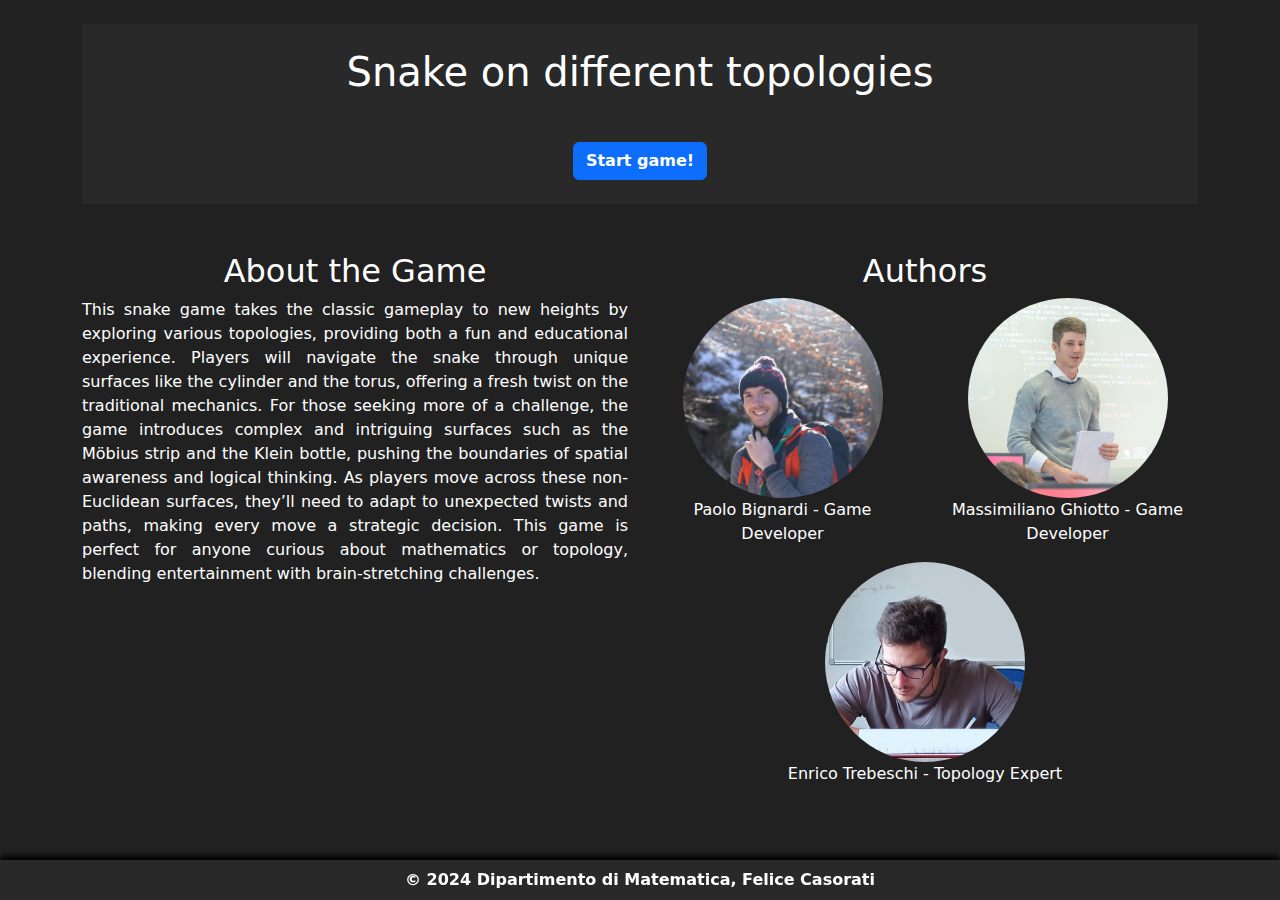
<file: index.html>
<!DOCTYPE html>
<html lang="en">
	<head>
		<meta charset="UTF-8" />
		<meta name="viewport" content="width=device-width, initial-scale=1.0" />
		<title>Snake game UniPV</title>
		<link
			href="https://cdn.jsdelivr.net/npm/bootstrap@5.3.0-alpha1/dist/css/bootstrap.min.css"
			rel="stylesheet" />
		<link rel="stylesheet" href="setup.css" />
	</head>
	<body class="text-white" style="background-color: #212121">
		<!-- Main content -->
		<main class="container my-4">
			<div class="container py-2 game-preview">
				<div class="container my-3">
					<h1 class="text-center">Snake on different topologies</h1>
					<div class="container my-3">
						<div class="container text-center">
							<button
								type="submit"
								class="btn btn-primary"
								onclick="window.location.href='setup.html'">
								Start game!
							</button>
						</div>
					</div>
				</div>
			</div>
		</main>

		<div class="container my-5">
			<div class="row">
				<!-- Game Description -->
				<div class="col-lg-6">
					<h2 class="text-center">About the Game</h2>
					<p style="text-align: justify">
						This snake game takes the classic gameplay to new heights by
						exploring various topologies, providing both a fun and educational
						experience. Players will navigate the snake through unique surfaces
						like the cylinder and the torus, offering a fresh twist on the
						traditional mechanics. For those seeking more of a challenge, the
						game introduces complex and intriguing surfaces such as the Möbius
						strip and the Klein bottle, pushing the boundaries of spatial
						awareness and logical thinking. As players move across these
						non-Euclidean surfaces, they’ll need to adapt to unexpected twists
						and paths, making every move a strategic decision. This game is
						perfect for anyone curious about mathematics or topology, blending
						entertainment with brain-stretching challenges.
					</p>
				</div>
				<!-- Author Images and Descriptions -->
				<div class="col-lg-6">
					<h2 class="text-center">Authors</h2>
					<div class="row">
						<div class="col-md-6 text-center">
							<img
								src="PaoloBignardi.jpeg"
								alt="Author 1"
								class="img-fluid rounded-circle"
								style="width: 200px; height: 200px" />
							<p>Paolo Bignardi - Game Developer</p>
						</div>
						<div class="col-md-6 text-center">
							<img
								src="MassimilianoGhiotto.jpg"
								alt="Author 3"
								class="img-fluid rounded-circle"
								style="width: 200px; height: 200px" />
							<p>Massimiliano Ghiotto - Game Developer</p>
						</div>
						<div class="text-center">
							<img
								src="EnricoTrebeschi.jpeg"
								alt="Author 4"
								class="img-fluid rounded-circle"
								style="width: 200px; height: 200px" />
							<p>Enrico Trebeschi - Topology Expert</p>
						</div>
					</div>
				</div>
			</div>
		</div>

		<!-- Footer bar -->
		<footer
			class="text-light py-2 fixed-bottom footer-shadow"
			style="background-color: #292929">
			<div class="container text-center">
				<p class="mb-0 custom-footer-text">
					&copy; 2024 Dipartimento di Matematica, Felice Casorati
				</p>
			</div>
		</footer>

		<script src="https://cdn.jsdelivr.net/npm/bootstrap@5.3.0-alpha1/dist/js/bootstrap.bundle.min.js"></script>
	</body>
</html>
</file>
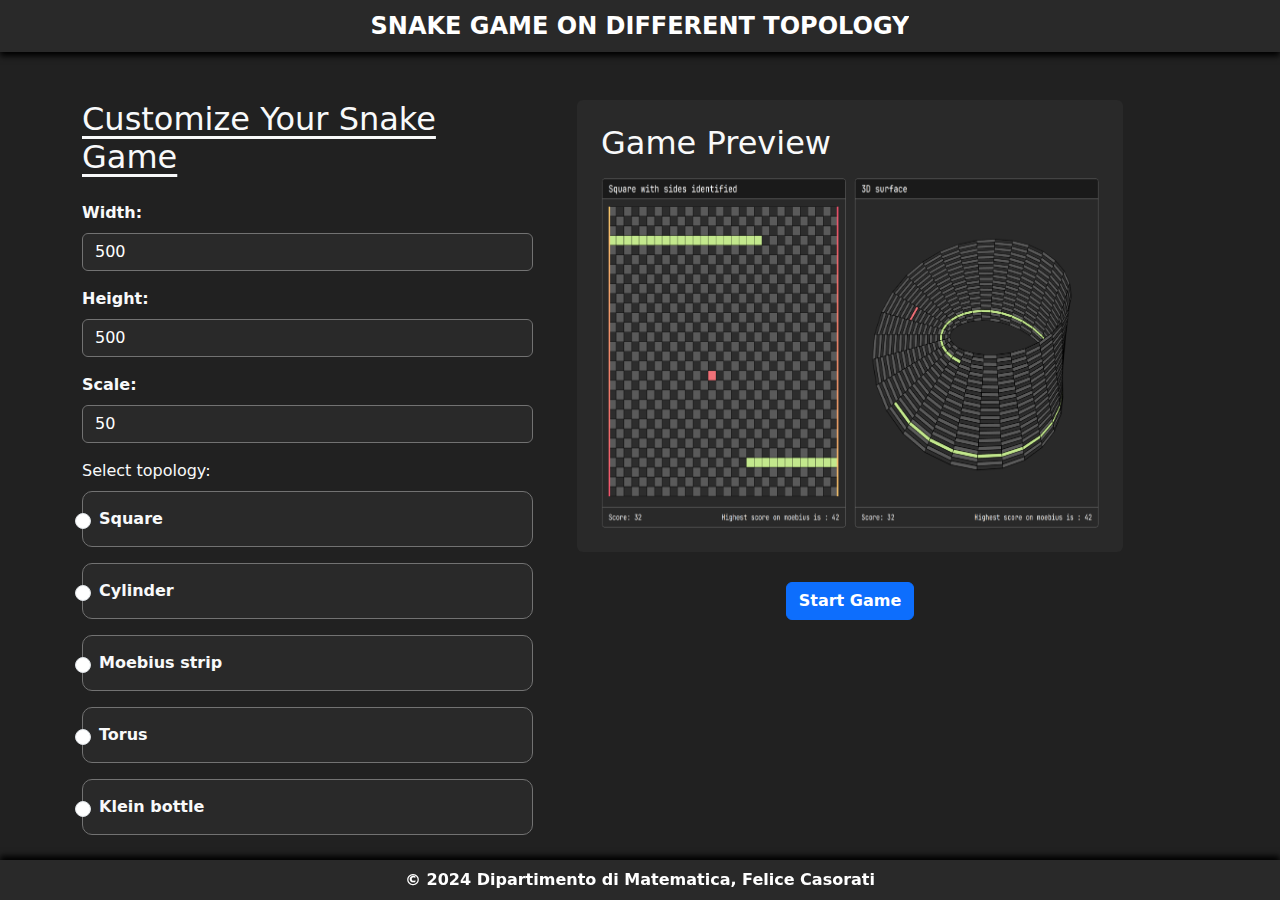
<file: setup.html>
<!DOCTYPE html>
<html lang="en">
	<head>
		<meta charset="UTF-8" />
		<meta name="viewport" content="width=device-width, initial-scale=1.0" />
		<title>Snake game UniPV</title>
		<link
			href="https://cdn.jsdelivr.net/npm/bootstrap@5.3.0-alpha1/dist/css/bootstrap.min.css"
			rel="stylesheet" />
		<link rel="stylesheet" href="setup.css" />
	</head>
	<body class="text-light" style="background-color: #212121">
		<!-- Title bar -->
		<nav
			class="navbar navbar-expand-lg navbar-dark navbar-shadow"
			style="background-color: #292929">
			<div class="container d-flex justify-content-center align-items-center">
				<p class="custom-navbar-text mb-0">SNAKE GAME ON DIFFERENT TOPOLOGY</p>
			</div>
		</nav>

		<!-- Main content -->
		<main class="container my-5" style="background-color: #212121">
			<form id="setupForm">
				<div class="row">
					<div class="col-lg-5" style="margin-right: 20px">
						<h2
							class="mb-4"
							style="
								text-decoration-line: underline;
								text-underline-offset: 6px;
							">
							Customize Your Snake Game
						</h2>
						<!-- Width selection -->
						<div class="mb-3">
							<label for="width" class="form-label">Width:</label>
							<input
								type="number"
								id="width"
								class="form-control"
								min="1"
								max="1000"
								value="500"
								required />
						</div>
						<!-- Height selection -->
						<div class="mb-3">
							<label for="height" class="form-label">Height:</label>
							<input
								type="number"
								id="height"
								class="form-control"
								min="1"
								max="1000"
								value="500"
								required />
						</div>
						<!-- Scale selection -->
						<div class="mb-3">
							<label for="scale" class="form-label">Scale:</label>
							<input
								type="number"
								id="scale"
								class="form-control"
								min="1"
								max="1000"
								value="50"
								required />
						</div>
						<!-- Topology selection -->
						<p class="form-label mt-3">Select topology:</p>
						<!-- square -->
						<div class="mb-3">
							<label
								class="form-check custom-radio d-flex align-items-center px-3"
								style="cursor: pointer">
								<input
									class="form-check-input"
									id="square"
									type="radio"
									name="topology"
									value="square"
									required />
								<span class="ms-2">Square</span>
							</label>
						</div>
						<!-- cylinder -->
						<div class="mb-3">
							<label
								class="form-check custom-radio d-flex align-items-center px-3"
								style="cursor: pointer">
								<input
									class="form-check-input"
									id="cylinder"
									type="radio"
									name="topology"
									value="cylinder"
									required />
								<span class="ms-2">Cylinder</span>
							</label>
						</div>
						<!-- moebius -->
						<div class="mb-3">
							<label
								class="form-check custom-radio d-flex align-items-center px-3"
								style="cursor: pointer">
								<input
									class="form-check-input"
									id="moebius"
									type="radio"
									name="topology"
									value="moebius"
									required />
								<span class="ms-2">Moebius strip</span>
							</label>
						</div>
						<!-- torus -->
						<div class="mb-3">
							<label
								class="form-check custom-radio d-flex align-items-center px-3"
								style="cursor: pointer">
								<input
									class="form-check-input"
									id="torus"
									type="radio"
									name="topology"
									value="torus"
									required />
								<span class="ms-2">Torus</span>
							</label>
						</div>
						<!-- klein -->
						<div class="mb-3">
							<label
								class="form-check custom-radio d-flex align-items-center px-3"
								style="cursor: pointer">
								<input
									class="form-check-input"
									id="klein"
									type="radio"
									name="topology"
									value="klein"
									required />
								<span class="ms-2">Klein bottle</span>
							</label>
						</div>
					</div>

					<!-- Game Preview -->
					<div class="col-lg-6 mt-4 mt-lg-0">
						<div class="game-preview p-4 rounded">
							<h2 class="mb-3">Game Preview</h2>
							<div
								id="preview-area"
								class="bg-light rounded"
								style="height: 350px">
								<img
									src="./gamePreview.png"
									alt="Game Preview Image"
									style="
										width: 100%;
										height: 100%;
										background-color: #292929;
									" />
							</div>
						</div>
						<!-- Button to start and reset the game -->
						<div class="row justify-content-around">
							<div class="col-auto">
								<button type="submit" class="btn btn-primary">
									Start Game
								</button>
							</div>
							<div id="resetButton" class="col-auto" style="display: none">
								<button
									type="reset"
									class="btn btn-primary"
									style="background-color: #ff5370; border-color: #ff5370">
									Reset
								</button>
							</div>
						</div>

						<script async src="setup.js"></script>
					</div>
				</div>
			</form>
		</main>

		<!-- Footer bar -->
		<footer
			class="text-light py-2 fixed-bottom footer-shadow"
			style="background-color: #292929">
			<div class="container text-center">
				<p class="mb-0 custom-footer-text">
					&copy; 2024 Dipartimento di Matematica, Felice Casorati
				</p>
			</div>
		</footer>

		<!-- Function to toggle the reset button -->
		<script>
			document.addEventListener("keydown", function (event) {
				if (event.code === "KeyR") {
					const resetButton = document.getElementById("resetButton");
					if (resetButton.style.display === "none") {
						resetButton.style.display = "block";
					} else {
						resetButton.style.display = "none";
					}
				}
			});
		</script>

		<script src="https://cdn.jsdelivr.net/npm/bootstrap@5.3.0-alpha1/dist/js/bootstrap.bundle.min.js"></script>
	</body>
</html>
</file>
<file: setup.css>
/* Body customization */
body {
	font-family: "JetBrainsMono Nerd Font", $font-family-base;
}

/* Navbar customization */
.custom-navbar-text {
	color: #fff;
	font-size: 24px;
	font-weight: bold;
	white-space: nowrap; /* Prevent text from wrapping */
	overflow: hidden; /* Hide overflow if the text is too long */
	text-overflow: ellipsis; /* Add ellipsis (...) if text is cut off */
}
.navbar-shadow {
	box-shadow: 0px 4px 6px rgb(0, 0, 0);
}

/* Footer customization */
.footer-shadow {
	box-shadow: 0px -4px 6px rgb(0, 0, 0);
}
.custom-footer-text {
	color: #fff;
	font-size: 16px;
	font-weight: bold;
	white-space: nowrap; /* Prevent text from wrapping */
	overflow: hidden; /* Hide overflow if the text is too long */
	text-overflow: ellipsis; /* Add ellipsis (...) if text is cut off */
}

/* Form for Width, height, scale customization */
form .form-control,
form .form-select {
	background-color: #292929;
	color: #fff;
	border-color: #727272;
}
form .form-control:focus,
form .form-select:focus {
	background-color: #323232;
	color: #fff;
	border-color: #727272;
	box-shadow: 0 0 10px rgba(255, 255, 255, 0.1);
}
form label {
	font-weight: bold;
}

/* Customization for the topology form */
.custom-radio {
	background-color: #292929;
	padding: 15px;
	border: 1px solid #727272;
	border-radius: 10px;
	transition: all 0.3s ease;
}
.custom-radio:hover {
	background-color: #323232;
}
.form-check-input:checked ~ .form-check-label {
	color: #007bff;
	font-weight: bold;
}

/* Customization for the game preview */
.game-preview {
	background-color: #292929;
	transition: all 0.3s ease;
}
.game-preview:hover {
	transform: scale(1.02);
	box-shadow: 0 0 15px rgba(255, 255, 255, 0.1);
}
#preview-area {
	transition: all 0.3s ease;
}
@media (max-width: 991px) {
	.game-preview {
		margin-top: 2rem;
	}
}

/* Button customization */
.btn-primary {
	transition: all 0.3s ease;
	margin-top: 30px;
	font-weight: bold;
}
.btn-primary:hover {
	transform: translateY(-2px);
	box-shadow: 0 4px 8px rgba(0, 123, 255, 0.3);
}
</file>
